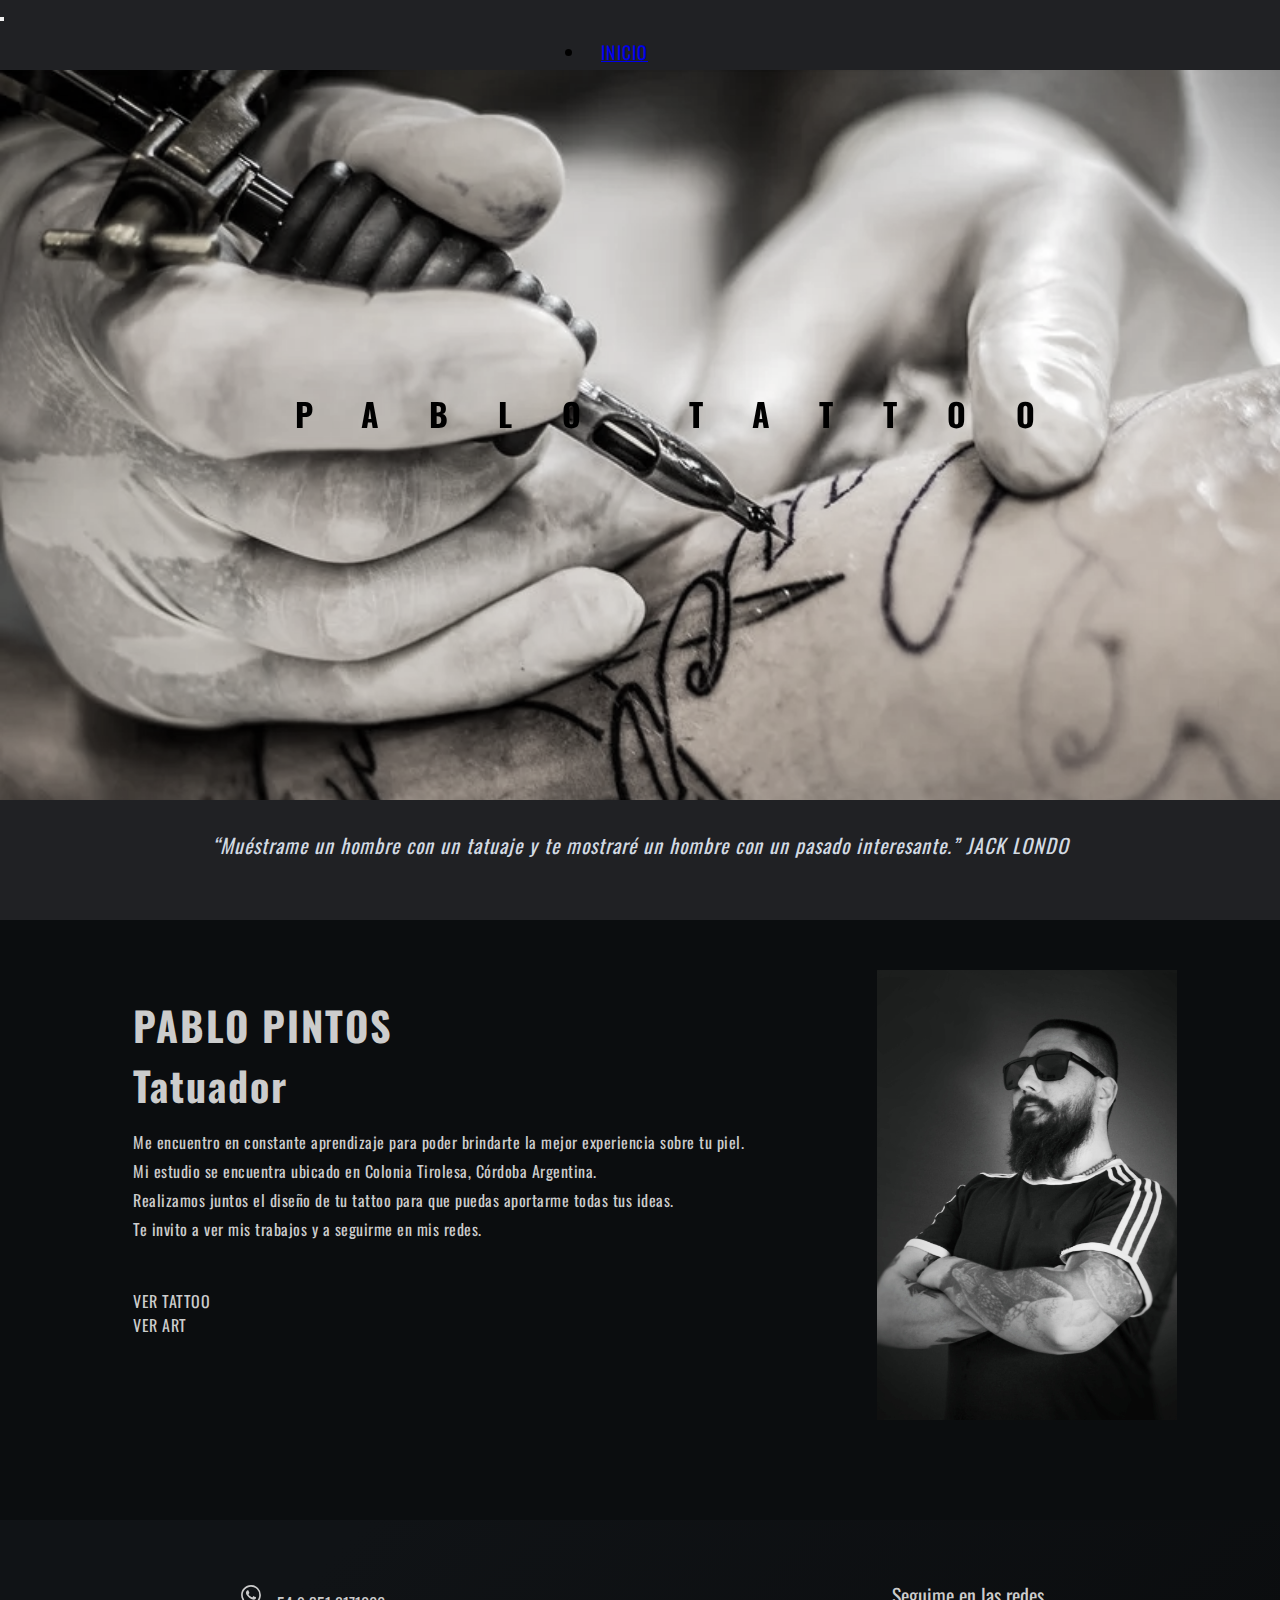
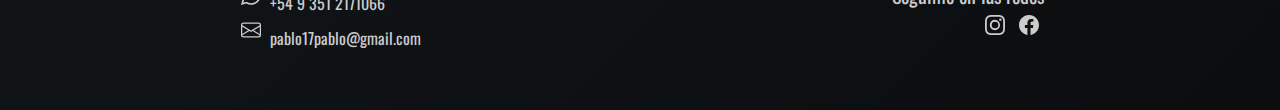
<file: index.html>
<!DOCTYPE html>
<html lang="en">
<head>
    <meta charset="UTF-8">
    <meta http-equiv="X-UA-Compatible" content="IE=edge">           
    <meta name="viewport" content="width=device-width, initial-scale=1.0">
    <meta name="description" content="Soy Pablo, me dedico a tatuar y en este sitio encontrarás todo sobre mi trabajo">
    <meta name="keywords"  content="TATTOO, TATUAJE, ARTE, INK, TINTA, PIEL, PABLO, PINTOS, COLONIA, TIROLESA">
    <link rel="preconnect" href="https://fonts.googleapis.com">    
    <link rel="stylesheet" href="https://cdnjs.cloudflare.com/ajax/libs/animate.css/4.1.1/animate.min.css"/>
    <link rel="preconnect" href="https://fonts.gstatic.com" crossorigin>
    <link href="https://fonts.googleapis.com/css2?family=Oswald:wght@200;400&display=swap" rel="stylesheet"> 
    <link rel="stylesheet" href="css/style.css">
    <link href="https://cdn.jsdelivr.net/npm/bootstrap@5.0.2/dist/css/bootstrap.min.css" rel="stylesheet" integrity="sha384-EVSTQN3/azprG1Anm3QDgpJLIm9Nao0Yz1ztcQTwFspd3yD65VohhpuuCOmLASjC" crossorigin="anonymous">
    <title>PABLO TATTOO</title>
</head>
<body>
    <header>  
      <nav class="navbar navbar-expand-lg navbar-dark bg-dark">
        <div class="container-fluid">
          <a class="navbar-brand" href="#"></a>
          <button class="navbar-toggler" type="button" data-bs-toggle="collapse" data-bs-target="#navbarNav" aria-controls="navbarNav" aria-expanded="false" aria-label="Toggle navigation">
            <span class="navbar-toggler-icon"></span>
          </button>
          <div class="collapse navbar-collapse" id="navbarNav">
            <ul class="navbar-nav">
              <li class="nav-item">
                <a class="nav-link active" aria-current="page" href="index.html">INICIO</a>
              </li>
              <li class="nav-item">
                <a class="nav-link" href="page/tattoo.html">TATTOO</a>
              </li>
              <li class="nav-item">
                <a class="nav-link" href="page/art.html">ART</a>
              </li>
              <li class="nav-item">
                <a class="nav-link" href="page/cuidados.html">CUIDADOS</a>
              </li>
              <li class="nav-item">
                <a class="nav-link" href="page/contacto.html">CONTACTO</a>
              </li>
            </ul>
          </div>
        </div>
      </nav>
    </header>
    <main>        
        <section class="mainCover">    
            <h1 class="animate__animated animate__bounce">PABLO TATTOO</h1>
        </section>
        <section class="mainFrase">
            <p class="mainFrase__p">“Muéstrame un hombre con un tatuaje y te mostraré un hombre con un pasado interesante.” JACK LONDO</p>          
        </section>
        <section class="mainSobreMi">
                <div class="mainSobreMi_parrafo">
                <h2>PABLO PINTOS <br>Tatuador</h2>   
                <p>Me encuentro en constante aprendizaje para poder brindarte la mejor experiencia sobre tu piel.</p>
                <p>Mi estudio se encuentra ubicado en Colonia Tirolesa, Córdoba Argentina.</p>
                <p>Realizamos juntos el diseño de tu tattoo para que puedas aportarme todas tus ideas.</p>
                <p>Te invito a ver mis trabajos y a seguirme en mis redes.</p> <br><br>
                <a href="page/tattoo.html">VER TATTOO </a><br>
                <a href="page/art.html">VER ART</a>                
            </div>            
            <div class="mainSobreMi_img">
                <img src="media/inicio/quiensoyph.jpeg" alt="tatuador">
            </div> 
        </section>        
    </main>
    <footer>
        <section class="footerInfo">
            <div class="footerInfo__div1">
                <p><svg xmlns="http://www.w3.org/2000/svg" width="16" height="16" fill="currentColor" class="bi bi-whatsapp" viewBox="0 0 16 16">
                  <path d="M13.601 2.326A7.854 7.854 0 0 0 7.994 0C3.627 0 .068 3.558.064 7.926c0 1.399.366 2.76 1.057 3.965L0 16l4.204-1.102a7.933 7.933 0 0 0 3.79.965h.004c4.368 0 7.926-3.558 7.93-7.93A7.898 7.898 0 0 0 13.6 2.326zM7.994 14.521a6.573 6.573 0 0 1-3.356-.92l-.24-.144-2.494.654.666-2.433-.156-.251a6.56 6.56 0 0 1-1.007-3.505c0-3.626 2.957-6.584 6.591-6.584a6.56 6.56 0 0 1 4.66 1.931 6.557 6.557 0 0 1 1.928 4.66c-.004 3.639-2.961 6.592-6.592 6.592zm3.615-4.934c-.197-.099-1.17-.578-1.353-.646-.182-.065-.315-.099-.445.099-.133.197-.513.646-.627.775-.114.133-.232.148-.43.05-.197-.1-.836-.308-1.592-.985-.59-.525-.985-1.175-1.103-1.372-.114-.198-.011-.304.088-.403.087-.088.197-.232.296-.346.1-.114.133-.198.198-.33.065-.134.034-.248-.015-.347-.05-.099-.445-1.076-.612-1.47-.16-.389-.323-.335-.445-.34-.114-.007-.247-.007-.38-.007a.729.729 0 0 0-.529.247c-.182.198-.691.677-.691 1.654 0 .977.71 1.916.81 2.049.098.133 1.394 2.132 3.383 2.992.47.205.84.326 1.129.418.475.152.904.129 1.246.08.38-.058 1.171-.48 1.338-.943.164-.464.164-.86.114-.943-.049-.084-.182-.133-.38-.232z"/>
                </svg>  +54 9 351 2171066</p>
                <p><svg xmlns="http://www.w3.org/2000/svg" width="16" height="16" fill="currentColor" class="bi bi-envelope" viewBox="0 0 16 16">
                  <path d="M0 4a2 2 0 0 1 2-2h12a2 2 0 0 1 2 2v8a2 2 0 0 1-2 2H2a2 2 0 0 1-2-2V4zm2-1a1 1 0 0 0-1 1v.217l7 4.2 7-4.2V4a1 1 0 0 0-1-1H2zm13 2.383-4.758 2.855L15 11.114v-5.73zm-.034 6.878L9.271 8.82 8 9.583 6.728 8.82l-5.694 3.44A1 1 0 0 0 2 13h12a1 1 0 0 0 .966-.739zM1 11.114l4.758-2.876L1 5.383v5.73z"/>
                </svg>  pablo17pablo@gmail.com</p>
            </div>
            <div class="footerInfo__div2">
                <p>Seguime en las redes</p>
                <svg xmlns="http://www.w3.org/2000/svg" width="16" height="16" fill="currentColor" class="bi bi-instagram" viewBox="0 0 16 16">
                  <path d="M8 0C5.829 0 5.556.01 4.703.048 3.85.088 3.269.222 2.76.42a3.917 3.917 0 0 0-1.417.923A3.927 3.927 0 0 0 .42 2.76C.222 3.268.087 3.85.048 4.7.01 5.555 0 5.827 0 8.001c0 2.172.01 2.444.048 3.297.04.852.174 1.433.372 1.942.205.526.478.972.923 1.417.444.445.89.719 1.416.923.51.198 1.09.333 1.942.372C5.555 15.99 5.827 16 8 16s2.444-.01 3.298-.048c.851-.04 1.434-.174 1.943-.372a3.916 3.916 0 0 0 1.416-.923c.445-.445.718-.891.923-1.417.197-.509.332-1.09.372-1.942C15.99 10.445 16 10.173 16 8s-.01-2.445-.048-3.299c-.04-.851-.175-1.433-.372-1.941a3.926 3.926 0 0 0-.923-1.417A3.911 3.911 0 0 0 13.24.42c-.51-.198-1.092-.333-1.943-.372C10.443.01 10.172 0 7.998 0h.003zm-.717 1.442h.718c2.136 0 2.389.007 3.232.046.78.035 1.204.166 1.486.275.373.145.64.319.92.599.28.28.453.546.598.92.11.281.24.705.275 1.485.039.843.047 1.096.047 3.231s-.008 2.389-.047 3.232c-.035.78-.166 1.203-.275 1.485a2.47 2.47 0 0 1-.599.919c-.28.28-.546.453-.92.598-.28.11-.704.24-1.485.276-.843.038-1.096.047-3.232.047s-2.39-.009-3.233-.047c-.78-.036-1.203-.166-1.485-.276a2.478 2.478 0 0 1-.92-.598 2.48 2.48 0 0 1-.6-.92c-.109-.281-.24-.705-.275-1.485-.038-.843-.046-1.096-.046-3.233 0-2.136.008-2.388.046-3.231.036-.78.166-1.204.276-1.486.145-.373.319-.64.599-.92.28-.28.546-.453.92-.598.282-.11.705-.24 1.485-.276.738-.034 1.024-.044 2.515-.045v.002zm4.988 1.328a.96.96 0 1 0 0 1.92.96.96 0 0 0 0-1.92zm-4.27 1.122a4.109 4.109 0 1 0 0 8.217 4.109 4.109 0 0 0 0-8.217zm0 1.441a2.667 2.667 0 1 1 0 5.334 2.667 2.667 0 0 1 0-5.334z"/>
                </svg>
                <svg xmlns="http://www.w3.org/2000/svg" width="16" height="16" fill="currentColor" class="bi bi-facebook" viewBox="0 0 16 16">
                  <path d="M16 8.049c0-4.446-3.582-8.05-8-8.05C3.58 0-.002 3.603-.002 8.05c0 4.017 2.926 7.347 6.75 7.951v-5.625h-2.03V8.05H6.75V6.275c0-2.017 1.195-3.131 3.022-3.131.876 0 1.791.157 1.791.157v1.98h-1.009c-.993 0-1.303.621-1.303 1.258v1.51h2.218l-.354 2.326H9.25V16c3.824-.604 6.75-3.934 6.75-7.951z"/>
                </svg>
            </div>
        </section>
    </footer>
    <script src="https://cdn.jsdelivr.net/npm/@popperjs/core@2.9.2/dist/umd/popper.min.js" integrity="sha384-IQsoLXl5PILFhosVNubq5LC7Qb9DXgDA9i+tQ8Zj3iwWAwPtgFTxbJ8NT4GN1R8p" crossorigin="anonymous"></script>
    <script src="https://cdn.jsdelivr.net/npm/bootstrap@5.0.2/dist/js/bootstrap.min.js" integrity="sha384-cVKIPhGWiC2Al4u+LWgxfKTRIcfu0JTxR+EQDz/bgldoEyl4H0zUF0QKbrJ0EcQF" crossorigin="anonymous"></script>
</body>
</html>
</file>
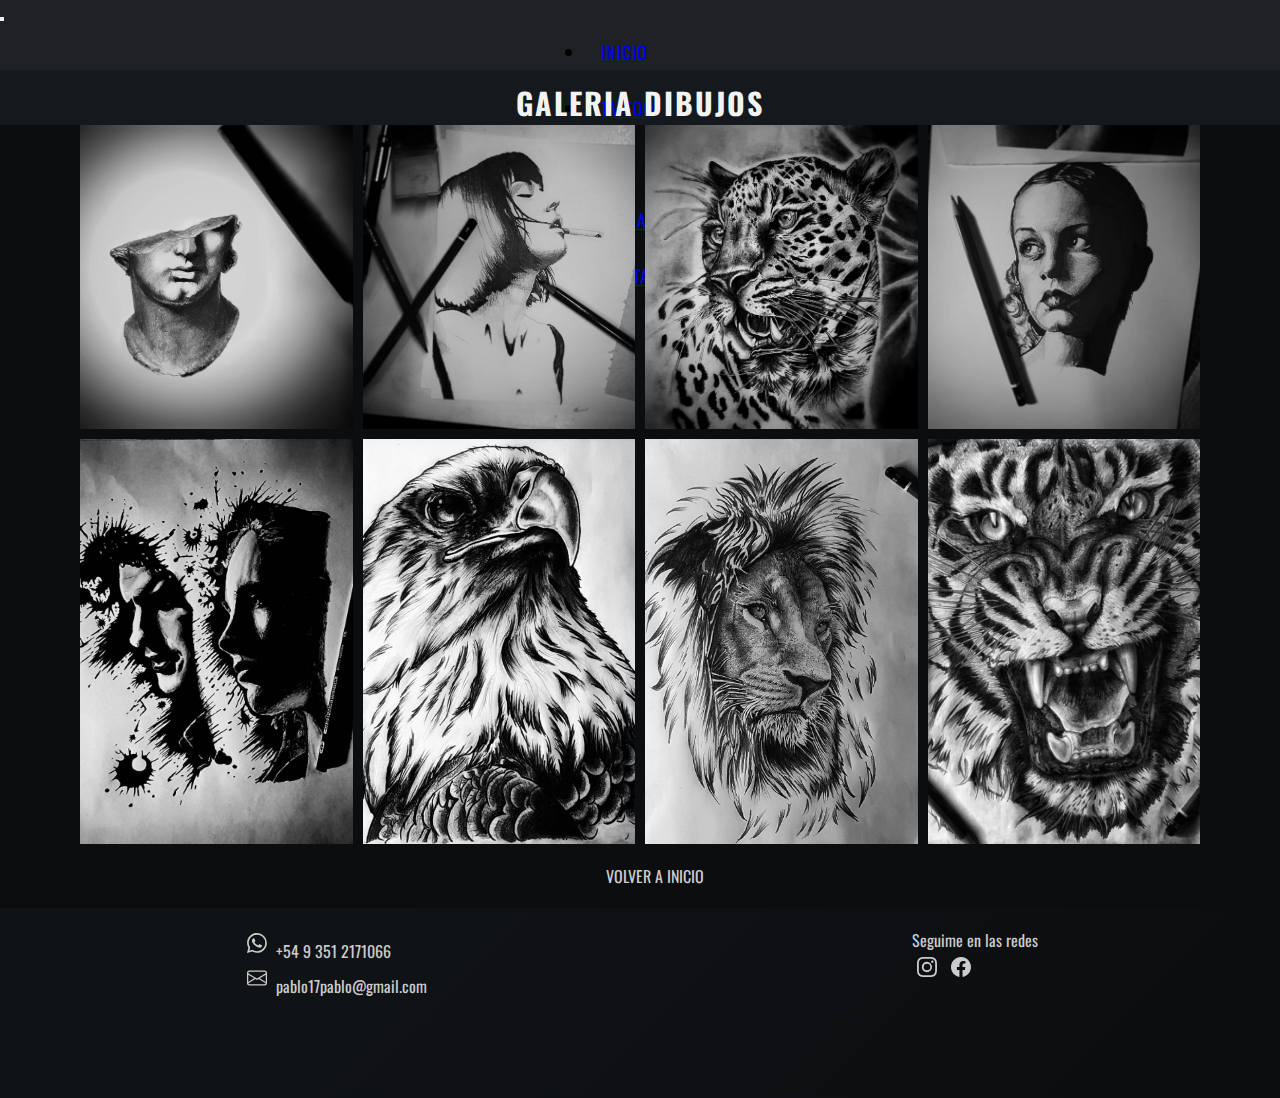
<file: page/art.html>
<!DOCTYPE html>
<html lang="en">
<head>
    <meta charset="UTF-8">
    <meta http-equiv="X-UA-Compatible" content="IE=edge">
    <meta name="viewport" content="width=device-width, initial-scale=1.0">
    <meta name="description" content="Soy Pablo, me dedico a tatuar y en este sitio encontraras todo sobre mi trabajo">
    <meta name="keywords"  content="TATTOO, TATUAJE, ARTE, INK, TINTA, PIEL, PABLO, PINTOS, COLONIA, TIROLESA">  
    <link rel="preconnect" href="https://fonts.googleapis.com">
    <link rel="preconnect" href="https://fonts.gstatic.com" crossorigin>
    <link href="https://fonts.googleapis.com/css2?family=Oswald:wght@200;400&display=swap" rel="stylesheet"> 
    <link href="https://cdn.jsdelivr.net/npm/bootstrap@5.1.3/dist/css/bootstrap.min.css" rel="stylesheet" integrity="sha384-1BmE4kWBq78iYhFldvKuhfTAU6auU8tT94WrHftjDbrCEXSU1oBoqyl2QvZ6jIW3" crossorigin="anonymous">
    <link rel="stylesheet" href="../css/style.css">
    <title>ART</title>
</head>
<body>
    <header> 
      <nav class="navbar navbar-expand-lg navbar-dark bg-dark">
        <div class="container-fluid">
          <a class="navbar-brand" href="#"></a>
          <button class="navbar-toggler" type="button" data-bs-toggle="collapse" data-bs-target="#navbarNav" aria-controls="navbarNav" aria-expanded="false" aria-label="Toggle navigation">
            <span class="navbar-toggler-icon"></span>
          </button>
          <div class="collapse navbar-collapse" id="navbarNav">
            <ul class="navbar-nav">
              <li class="nav-item">
                <a class="nav-link active" aria-current="page" href="../index.html">INICIO</a>
              </li>
              <li class="nav-item">
                <a class="nav-link" href="tattoo.html">TATTOO</a>
              </li>
              <li class="nav-item">
                <a class="nav-link" href="art.html">ART</a>
              </li>
              <li class="nav-item">
                <a class="nav-link" href="cuidados.html">CUIDADOS</a>
              </li>
              <li class="nav-item">
                <a class="nav-link" href="contacto.html">CONTACTO</a>
              </li>
            </ul>
          </div>
        </div>
      </nav>
    </header>
    <main class="mainArt">
      <h1>GALERIA DIBUJOS</h1>    
        <section class="mainArt_img"> 
            <div> 
                <img src="../media/art/estatua.jpg" alt="estatua">
            </div> 
            <div>
                <img src="../media/art/girl.jpg" alt="chica">
            </div>
            <div>
                <img src="../media/art/leopardo.jpeg" alt="cara">
            </div>
            <div>
                <img src="../media/art/girlface.jpg" alt="cara">
            </div>
            <div>
                <img src="../media/art/faces.jpg" alt="caras">
            </div>
            <div>
                <img src="../media/art/halcon.jpeg" alt="halcon">
            </div>
            <div>
                <img src="../media/art/leon.jpeg" alt="leon">
            </div>
            <div>
                <img src="../media/art/tigre.jpeg" alt="tigre">
            </div>
        </section>
        <section class="volverInicio">
            <p><a href="../index.html">VOLVER A INICIO</a></p>
        </section>              
    </main>
    <footer>
      <section class="footerInfo">
          <div class="footerInfo_div1">
              <p><svg xmlns="http://www.w3.org/2000/svg" width="16" height="16" fill="currentColor" class="bi bi-whatsapp" viewBox="0 0 16 16">
                <path d="M13.601 2.326A7.854 7.854 0 0 0 7.994 0C3.627 0 .068 3.558.064 7.926c0 1.399.366 2.76 1.057 3.965L0 16l4.204-1.102a7.933 7.933 0 0 0 3.79.965h.004c4.368 0 7.926-3.558 7.93-7.93A7.898 7.898 0 0 0 13.6 2.326zM7.994 14.521a6.573 6.573 0 0 1-3.356-.92l-.24-.144-2.494.654.666-2.433-.156-.251a6.56 6.56 0 0 1-1.007-3.505c0-3.626 2.957-6.584 6.591-6.584a6.56 6.56 0 0 1 4.66 1.931 6.557 6.557 0 0 1 1.928 4.66c-.004 3.639-2.961 6.592-6.592 6.592zm3.615-4.934c-.197-.099-1.17-.578-1.353-.646-.182-.065-.315-.099-.445.099-.133.197-.513.646-.627.775-.114.133-.232.148-.43.05-.197-.1-.836-.308-1.592-.985-.59-.525-.985-1.175-1.103-1.372-.114-.198-.011-.304.088-.403.087-.088.197-.232.296-.346.1-.114.133-.198.198-.33.065-.134.034-.248-.015-.347-.05-.099-.445-1.076-.612-1.47-.16-.389-.323-.335-.445-.34-.114-.007-.247-.007-.38-.007a.729.729 0 0 0-.529.247c-.182.198-.691.677-.691 1.654 0 .977.71 1.916.81 2.049.098.133 1.394 2.132 3.383 2.992.47.205.84.326 1.129.418.475.152.904.129 1.246.08.38-.058 1.171-.48 1.338-.943.164-.464.164-.86.114-.943-.049-.084-.182-.133-.38-.232z"/>
              </svg>  +54 9 351 2171066</p>
              <p><svg xmlns="http://www.w3.org/2000/svg" width="16" height="16" fill="currentColor" class="bi bi-envelope" viewBox="0 0 16 16">
                <path d="M0 4a2 2 0 0 1 2-2h12a2 2 0 0 1 2 2v8a2 2 0 0 1-2 2H2a2 2 0 0 1-2-2V4zm2-1a1 1 0 0 0-1 1v.217l7 4.2 7-4.2V4a1 1 0 0 0-1-1H2zm13 2.383-4.758 2.855L15 11.114v-5.73zm-.034 6.878L9.271 8.82 8 9.583 6.728 8.82l-5.694 3.44A1 1 0 0 0 2 13h12a1 1 0 0 0 .966-.739zM1 11.114l4.758-2.876L1 5.383v5.73z"/>
              </svg>  pablo17pablo@gmail.com</p>
          </div>
          <div class="footerInfo_div2">
              <p>Seguime en las redes</p>
              <svg xmlns="http://www.w3.org/2000/svg" width="16" height="16" fill="currentColor" class="bi bi-instagram" viewBox="0 0 16 16">
                <path d="M8 0C5.829 0 5.556.01 4.703.048 3.85.088 3.269.222 2.76.42a3.917 3.917 0 0 0-1.417.923A3.927 3.927 0 0 0 .42 2.76C.222 3.268.087 3.85.048 4.7.01 5.555 0 5.827 0 8.001c0 2.172.01 2.444.048 3.297.04.852.174 1.433.372 1.942.205.526.478.972.923 1.417.444.445.89.719 1.416.923.51.198 1.09.333 1.942.372C5.555 15.99 5.827 16 8 16s2.444-.01 3.298-.048c.851-.04 1.434-.174 1.943-.372a3.916 3.916 0 0 0 1.416-.923c.445-.445.718-.891.923-1.417.197-.509.332-1.09.372-1.942C15.99 10.445 16 10.173 16 8s-.01-2.445-.048-3.299c-.04-.851-.175-1.433-.372-1.941a3.926 3.926 0 0 0-.923-1.417A3.911 3.911 0 0 0 13.24.42c-.51-.198-1.092-.333-1.943-.372C10.443.01 10.172 0 7.998 0h.003zm-.717 1.442h.718c2.136 0 2.389.007 3.232.046.78.035 1.204.166 1.486.275.373.145.64.319.92.599.28.28.453.546.598.92.11.281.24.705.275 1.485.039.843.047 1.096.047 3.231s-.008 2.389-.047 3.232c-.035.78-.166 1.203-.275 1.485a2.47 2.47 0 0 1-.599.919c-.28.28-.546.453-.92.598-.28.11-.704.24-1.485.276-.843.038-1.096.047-3.232.047s-2.39-.009-3.233-.047c-.78-.036-1.203-.166-1.485-.276a2.478 2.478 0 0 1-.92-.598 2.48 2.48 0 0 1-.6-.92c-.109-.281-.24-.705-.275-1.485-.038-.843-.046-1.096-.046-3.233 0-2.136.008-2.388.046-3.231.036-.78.166-1.204.276-1.486.145-.373.319-.64.599-.92.28-.28.546-.453.92-.598.282-.11.705-.24 1.485-.276.738-.034 1.024-.044 2.515-.045v.002zm4.988 1.328a.96.96 0 1 0 0 1.92.96.96 0 0 0 0-1.92zm-4.27 1.122a4.109 4.109 0 1 0 0 8.217 4.109 4.109 0 0 0 0-8.217zm0 1.441a2.667 2.667 0 1 1 0 5.334 2.667 2.667 0 0 1 0-5.334z"/>
              </svg>
              <svg xmlns="http://www.w3.org/2000/svg" width="16" height="16" fill="currentColor" class="bi bi-facebook" viewBox="0 0 16 16">
                <path d="M16 8.049c0-4.446-3.582-8.05-8-8.05C3.58 0-.002 3.603-.002 8.05c0 4.017 2.926 7.347 6.75 7.951v-5.625h-2.03V8.05H6.75V6.275c0-2.017 1.195-3.131 3.022-3.131.876 0 1.791.157 1.791.157v1.98h-1.009c-.993 0-1.303.621-1.303 1.258v1.51h2.218l-.354 2.326H9.25V16c3.824-.604 6.75-3.934 6.75-7.951z"/>
              </svg>
          </div>
      </section>
  </footer>
    <script src="https://cdn.jsdelivr.net/npm/@popperjs/core@2.10.2/dist/umd/popper.min.js" integrity="sha384-7+zCNj/IqJ95wo16oMtfsKbZ9ccEh31eOz1HGyDuCQ6wgnyJNSYdrPa03rtR1zdB" crossorigin="anonymous"></script>
    <script src="https://cdn.jsdelivr.net/npm/bootstrap@5.1.3/dist/js/bootstrap.min.js" integrity="sha384-QJHtvGhmr9XOIpI6YVutG+2QOK9T+ZnN4kzFN1RtK3zEFEIsxhlmWl5/YESvpZ13" crossorigin="anonymous"></script>
</body>
</html>
</file>
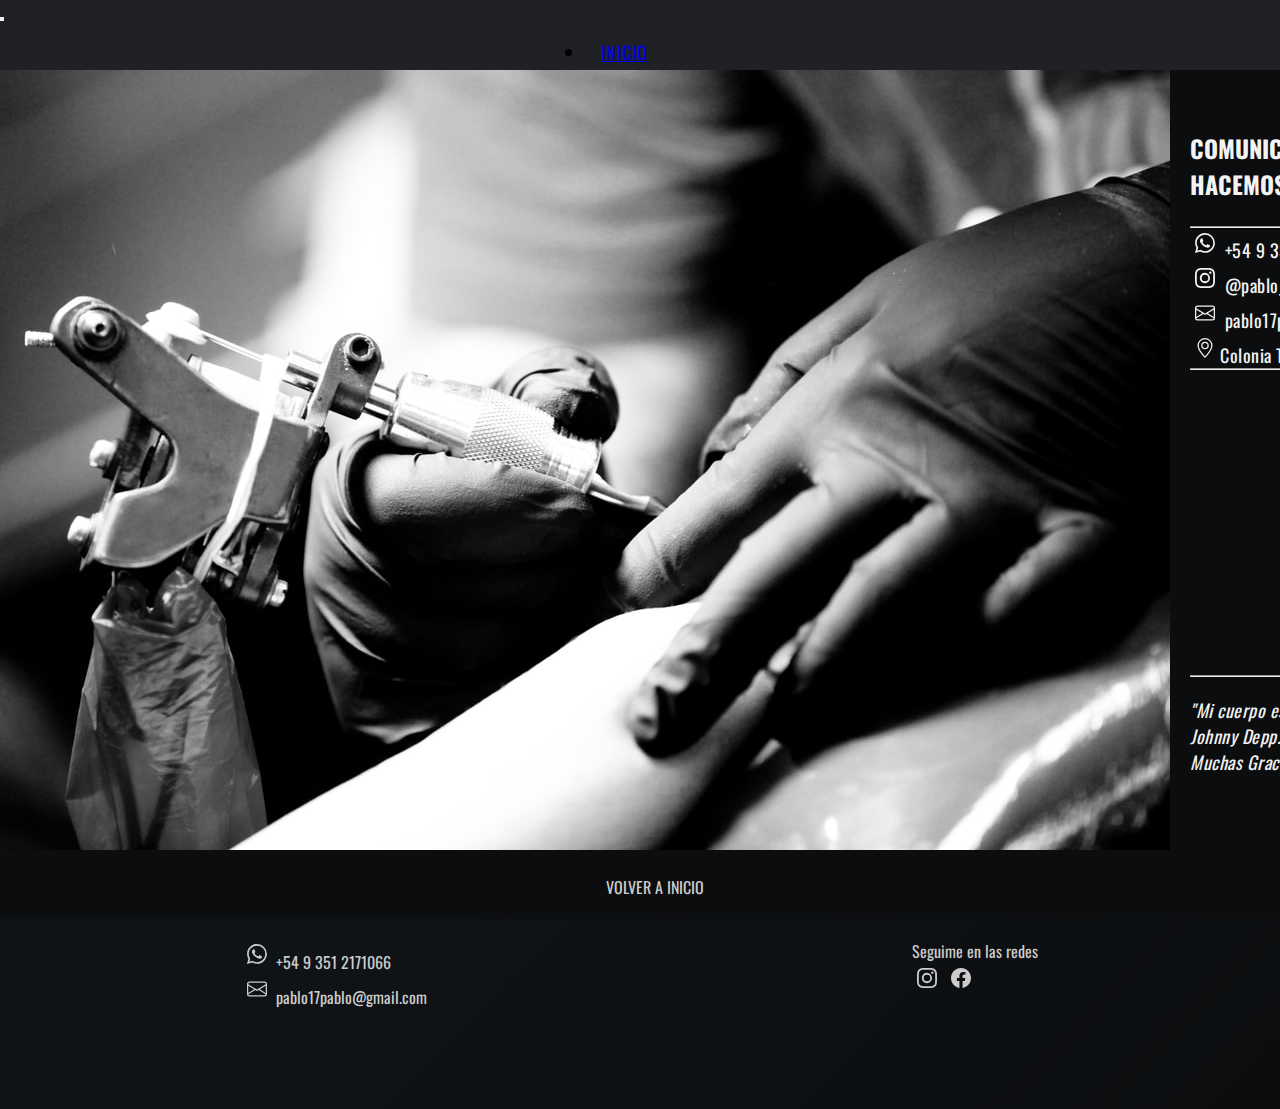
<file: page/contacto.html>
<!DOCTYPE html>
<html lang="en">
<head>
    <meta charset="UTF-8">
    <meta http-equiv="X-UA-Compatible" content="IE=edge">
    <meta name="viewport" content="width=device-width, initial-scale=1.0">
    <meta name="description" content="Soy Pablo, me dedico a tatuar y en este sitio encontraras todo sobre mi trabajo">
    <meta name="keywords"  content="TATTOO, TATUAJE, ARTE, INK, TINTA, PIEL, PABLO, PINTOS, COLONIA, TIROLESA">   
    <link rel="preconnect" href="https://fonts.googleapis.com">
    <link rel="preconnect" href="https://fonts.gstatic.com" crossorigin>
    <link href="https://fonts.googleapis.com/css2?family=Oswald:wght@200;400&display=swap" rel="stylesheet"> 
    <link href="https://cdn.jsdelivr.net/npm/bootstrap@5.1.3/dist/css/bootstrap.min.css" rel="stylesheet" integrity="sha384-1BmE4kWBq78iYhFldvKuhfTAU6auU8tT94WrHftjDbrCEXSU1oBoqyl2QvZ6jIW3" crossorigin="anonymous">
    <link rel="stylesheet" href="../css/style.css">
    <title>CONTACTO</title>
</head>
<body>    
    <header>
      <nav class="navbar navbar-expand-lg navbar-dark bg-dark">
        <div class="container-fluid">
          <a class="navbar-brand" href="#"></a>
          <button class="navbar-toggler" type="button" data-bs-toggle="collapse" data-bs-target="#navbarNav" aria-controls="navbarNav" aria-expanded="false" aria-label="Toggle navigation">
            <span class="navbar-toggler-icon"></span>
          </button>
          <div class="collapse navbar-collapse" id="navbarNav">
            <ul class="navbar-nav">
              <li class="nav-item">
                <a class="nav-link active" aria-current="page" href="../index.html">INICIO</a>
              </li>
              <li class="nav-item">
                <a class="nav-link" href="tattoo.html">TATTOO</a>
              </li>
              <li class="nav-item">
                <a class="nav-link" href="art.html">ART</a>
              </li>
              <li class="nav-item">
                <a class="nav-link" href="cuidados.html">CUIDADOS</a>
              </li>
              <li class="nav-item">
                <a class="nav-link" href="contacto.html">CONTACTO</a>
              </li>
            </ul>
          </div>
        </div>
      </nav>
       </header>
    <main>      
      <section class="mainContacto">
        <div class="mainContacto__hp">    
          <img src="../media/inicio/contacto.jpg" class="img-fluid" alt="...">
        </div>
        <div class="mainContacto__info">
          <h1>COMUNICATE CONMIGO Y JUNTOS HACEMOS TU TATTOO</h1><br>
          <hr>
          <p><svg xmlns="http://www.w3.org/2000/svg" width="16" height="16" fill="currentColor" class="bi bi-whatsapp" viewBox="0 0 16 16">
            <path d="M13.601 2.326A7.854 7.854 0 0 0 7.994 0C3.627 0 .068 3.558.064 7.926c0 1.399.366 2.76 1.057 3.965L0 16l4.204-1.102a7.933 7.933 0 0 0 3.79.965h.004c4.368 0 7.926-3.558 7.93-7.93A7.898 7.898 0 0 0 13.6 2.326zM7.994 14.521a6.573 6.573 0 0 1-3.356-.92l-.24-.144-2.494.654.666-2.433-.156-.251a6.56 6.56 0 0 1-1.007-3.505c0-3.626 2.957-6.584 6.591-6.584a6.56 6.56 0 0 1 4.66 1.931 6.557 6.557 0 0 1 1.928 4.66c-.004 3.639-2.961 6.592-6.592 6.592zm3.615-4.934c-.197-.099-1.17-.578-1.353-.646-.182-.065-.315-.099-.445.099-.133.197-.513.646-.627.775-.114.133-.232.148-.43.05-.197-.1-.836-.308-1.592-.985-.59-.525-.985-1.175-1.103-1.372-.114-.198-.011-.304.088-.403.087-.088.197-.232.296-.346.1-.114.133-.198.198-.33.065-.134.034-.248-.015-.347-.05-.099-.445-1.076-.612-1.47-.16-.389-.323-.335-.445-.34-.114-.007-.247-.007-.38-.007a.729.729 0 0 0-.529.247c-.182.198-.691.677-.691 1.654 0 .977.71 1.916.81 2.049.098.133 1.394 2.132 3.383 2.992.47.205.84.326 1.129.418.475.152.904.129 1.246.08.38-.058 1.171-.48 1.338-.943.164-.464.164-.86.114-.943-.049-.084-.182-.133-.38-.232z"/>
          </svg>  +54 9 351 2171066</p>
          <p><svg xmlns="http://www.w3.org/2000/svg" width="16" height="16" fill="currentColor" class="bi bi-instagram" viewBox="0 0 16 16">
            <path d="M8 0C5.829 0 5.556.01 4.703.048 3.85.088 3.269.222 2.76.42a3.917 3.917 0 0 0-1.417.923A3.927 3.927 0 0 0 .42 2.76C.222 3.268.087 3.85.048 4.7.01 5.555 0 5.827 0 8.001c0 2.172.01 2.444.048 3.297.04.852.174 1.433.372 1.942.205.526.478.972.923 1.417.444.445.89.719 1.416.923.51.198 1.09.333 1.942.372C5.555 15.99 5.827 16 8 16s2.444-.01 3.298-.048c.851-.04 1.434-.174 1.943-.372a3.916 3.916 0 0 0 1.416-.923c.445-.445.718-.891.923-1.417.197-.509.332-1.09.372-1.942C15.99 10.445 16 10.173 16 8s-.01-2.445-.048-3.299c-.04-.851-.175-1.433-.372-1.941a3.926 3.926 0 0 0-.923-1.417A3.911 3.911 0 0 0 13.24.42c-.51-.198-1.092-.333-1.943-.372C10.443.01 10.172 0 7.998 0h.003zm-.717 1.442h.718c2.136 0 2.389.007 3.232.046.78.035 1.204.166 1.486.275.373.145.64.319.92.599.28.28.453.546.598.92.11.281.24.705.275 1.485.039.843.047 1.096.047 3.231s-.008 2.389-.047 3.232c-.035.78-.166 1.203-.275 1.485a2.47 2.47 0 0 1-.599.919c-.28.28-.546.453-.92.598-.28.11-.704.24-1.485.276-.843.038-1.096.047-3.232.047s-2.39-.009-3.233-.047c-.78-.036-1.203-.166-1.485-.276a2.478 2.478 0 0 1-.92-.598 2.48 2.48 0 0 1-.6-.92c-.109-.281-.24-.705-.275-1.485-.038-.843-.046-1.096-.046-3.233 0-2.136.008-2.388.046-3.231.036-.78.166-1.204.276-1.486.145-.373.319-.64.599-.92.28-.28.546-.453.92-.598.282-.11.705-.24 1.485-.276.738-.034 1.024-.044 2.515-.045v.002zm4.988 1.328a.96.96 0 1 0 0 1.92.96.96 0 0 0 0-1.92zm-4.27 1.122a4.109 4.109 0 1 0 0 8.217 4.109 4.109 0 0 0 0-8.217zm0 1.441a2.667 2.667 0 1 1 0 5.334 2.667 2.667 0 0 1 0-5.334z"/>
          </svg>  @pablo_pintos_ink</p>
          <p><svg xmlns="http://www.w3.org/2000/svg" width="16" height="16" fill="currentColor" class="bi bi-envelope" viewBox="0 0 16 16">
            <path d="M0 4a2 2 0 0 1 2-2h12a2 2 0 0 1 2 2v8a2 2 0 0 1-2 2H2a2 2 0 0 1-2-2V4zm2-1a1 1 0 0 0-1 1v.217l7 4.2 7-4.2V4a1 1 0 0 0-1-1H2zm13 2.383-4.758 2.855L15 11.114v-5.73zm-.034 6.878L9.271 8.82 8 9.583 6.728 8.82l-5.694 3.44A1 1 0 0 0 2 13h12a1 1 0 0 0 .966-.739zM1 11.114l4.758-2.876L1 5.383v5.73z"/>
          </svg>  pablo17pablo@gmail.com </p>
          <p><svg xmlns="http://www.w3.org/2000/svg" width="16" height="16" fill="currentColor" class="bi bi-geo-alt" viewBox="0 0 16 16">
            <path d="M12.166 8.94c-.524 1.062-1.234 2.12-1.96 3.07A31.493 31.493 0 0 1 8 14.58a31.481 31.481 0 0 1-2.206-2.57c-.726-.95-1.436-2.008-1.96-3.07C3.304 7.867 3 6.862 3 6a5 5 0 0 1 10 0c0 .862-.305 1.867-.834 2.94zM8 16s6-5.686 6-10A6 6 0 0 0 2 6c0 4.314 6 10 6 10z"/>
            <path d="M8 8a2 2 0 1 1 0-4 2 2 0 0 1 0 4zm0 1a3 3 0 1 0 0-6 3 3 0 0 0 0 6z"/>
          </svg>Colonia Tirolesa, Córdoba Capital.</p>
          <hr>
          <iframe src="https://www.google.com/maps/embed?pb=!1m18!1m12!1m3!1d13645.972400214652!2d-64.07628811703333!3d-31.23477020343819!2m3!1f0!2f0!3f0!3m2!1i1024!2i768!4f13.1!3m3!1m2!1s0x943291ed1a25af6f%3A0x518be6c4b82cccdd!2sCol.%20Tirolesa%2C%20Cordoba!5e0!3m2!1sen!2sar!4v1634167509673!5m2!1sen!2sar" width="400" height="300" style="border:0;" allowfullscreen="" loading="lazy"></iframe>
          <hr>
          <p class="mainContacto__info--frase"> "Mi cuerpo es mi diario y mis tatuajes son mi historia" - Johnny Depp.</p>
          <p class="mainContacto__info--gracias">Muchas Gracias por visitar mi web.</p>
        </div>                   
      </section>
      <section class="volverInicio">
        <p><a href="../index.html">VOLVER A INICIO</a></p>
      </section>   
    </main>
    <footer>
      <section class="footerInfo">
          <div class="footerInfo_div1">
              <p><svg xmlns="http://www.w3.org/2000/svg" width="16" height="16" fill="currentColor" class="bi bi-whatsapp" viewBox="0 0 16 16">
                <path d="M13.601 2.326A7.854 7.854 0 0 0 7.994 0C3.627 0 .068 3.558.064 7.926c0 1.399.366 2.76 1.057 3.965L0 16l4.204-1.102a7.933 7.933 0 0 0 3.79.965h.004c4.368 0 7.926-3.558 7.93-7.93A7.898 7.898 0 0 0 13.6 2.326zM7.994 14.521a6.573 6.573 0 0 1-3.356-.92l-.24-.144-2.494.654.666-2.433-.156-.251a6.56 6.56 0 0 1-1.007-3.505c0-3.626 2.957-6.584 6.591-6.584a6.56 6.56 0 0 1 4.66 1.931 6.557 6.557 0 0 1 1.928 4.66c-.004 3.639-2.961 6.592-6.592 6.592zm3.615-4.934c-.197-.099-1.17-.578-1.353-.646-.182-.065-.315-.099-.445.099-.133.197-.513.646-.627.775-.114.133-.232.148-.43.05-.197-.1-.836-.308-1.592-.985-.59-.525-.985-1.175-1.103-1.372-.114-.198-.011-.304.088-.403.087-.088.197-.232.296-.346.1-.114.133-.198.198-.33.065-.134.034-.248-.015-.347-.05-.099-.445-1.076-.612-1.47-.16-.389-.323-.335-.445-.34-.114-.007-.247-.007-.38-.007a.729.729 0 0 0-.529.247c-.182.198-.691.677-.691 1.654 0 .977.71 1.916.81 2.049.098.133 1.394 2.132 3.383 2.992.47.205.84.326 1.129.418.475.152.904.129 1.246.08.38-.058 1.171-.48 1.338-.943.164-.464.164-.86.114-.943-.049-.084-.182-.133-.38-.232z"/>
              </svg>  +54 9 351 2171066</p>
              <p><svg xmlns="http://www.w3.org/2000/svg" width="16" height="16" fill="currentColor" class="bi bi-envelope" viewBox="0 0 16 16">
                <path d="M0 4a2 2 0 0 1 2-2h12a2 2 0 0 1 2 2v8a2 2 0 0 1-2 2H2a2 2 0 0 1-2-2V4zm2-1a1 1 0 0 0-1 1v.217l7 4.2 7-4.2V4a1 1 0 0 0-1-1H2zm13 2.383-4.758 2.855L15 11.114v-5.73zm-.034 6.878L9.271 8.82 8 9.583 6.728 8.82l-5.694 3.44A1 1 0 0 0 2 13h12a1 1 0 0 0 .966-.739zM1 11.114l4.758-2.876L1 5.383v5.73z"/>
              </svg>  pablo17pablo@gmail.com</p>
          </div>
          <div class="footerInfo_div2">
              <p>Seguime en las redes</p>
              <svg xmlns="http://www.w3.org/2000/svg" width="16" height="16" fill="currentColor" class="bi bi-instagram" viewBox="0 0 16 16">
                <path d="M8 0C5.829 0 5.556.01 4.703.048 3.85.088 3.269.222 2.76.42a3.917 3.917 0 0 0-1.417.923A3.927 3.927 0 0 0 .42 2.76C.222 3.268.087 3.85.048 4.7.01 5.555 0 5.827 0 8.001c0 2.172.01 2.444.048 3.297.04.852.174 1.433.372 1.942.205.526.478.972.923 1.417.444.445.89.719 1.416.923.51.198 1.09.333 1.942.372C5.555 15.99 5.827 16 8 16s2.444-.01 3.298-.048c.851-.04 1.434-.174 1.943-.372a3.916 3.916 0 0 0 1.416-.923c.445-.445.718-.891.923-1.417.197-.509.332-1.09.372-1.942C15.99 10.445 16 10.173 16 8s-.01-2.445-.048-3.299c-.04-.851-.175-1.433-.372-1.941a3.926 3.926 0 0 0-.923-1.417A3.911 3.911 0 0 0 13.24.42c-.51-.198-1.092-.333-1.943-.372C10.443.01 10.172 0 7.998 0h.003zm-.717 1.442h.718c2.136 0 2.389.007 3.232.046.78.035 1.204.166 1.486.275.373.145.64.319.92.599.28.28.453.546.598.92.11.281.24.705.275 1.485.039.843.047 1.096.047 3.231s-.008 2.389-.047 3.232c-.035.78-.166 1.203-.275 1.485a2.47 2.47 0 0 1-.599.919c-.28.28-.546.453-.92.598-.28.11-.704.24-1.485.276-.843.038-1.096.047-3.232.047s-2.39-.009-3.233-.047c-.78-.036-1.203-.166-1.485-.276a2.478 2.478 0 0 1-.92-.598 2.48 2.48 0 0 1-.6-.92c-.109-.281-.24-.705-.275-1.485-.038-.843-.046-1.096-.046-3.233 0-2.136.008-2.388.046-3.231.036-.78.166-1.204.276-1.486.145-.373.319-.64.599-.92.28-.28.546-.453.92-.598.282-.11.705-.24 1.485-.276.738-.034 1.024-.044 2.515-.045v.002zm4.988 1.328a.96.96 0 1 0 0 1.92.96.96 0 0 0 0-1.92zm-4.27 1.122a4.109 4.109 0 1 0 0 8.217 4.109 4.109 0 0 0 0-8.217zm0 1.441a2.667 2.667 0 1 1 0 5.334 2.667 2.667 0 0 1 0-5.334z"/>
              </svg>
              <svg xmlns="http://www.w3.org/2000/svg" width="16" height="16" fill="currentColor" class="bi bi-facebook" viewBox="0 0 16 16">
                <path d="M16 8.049c0-4.446-3.582-8.05-8-8.05C3.58 0-.002 3.603-.002 8.05c0 4.017 2.926 7.347 6.75 7.951v-5.625h-2.03V8.05H6.75V6.275c0-2.017 1.195-3.131 3.022-3.131.876 0 1.791.157 1.791.157v1.98h-1.009c-.993 0-1.303.621-1.303 1.258v1.51h2.218l-.354 2.326H9.25V16c3.824-.604 6.75-3.934 6.75-7.951z"/>
              </svg>
          </div>
      </section>
  </footer>

    <script src="https://cdn.jsdelivr.net/npm/@popperjs/core@2.10.2/dist/umd/popper.min.js" integrity="sha384-7+zCNj/IqJ95wo16oMtfsKbZ9ccEh31eOz1HGyDuCQ6wgnyJNSYdrPa03rtR1zdB" crossorigin="anonymous"></script>
    <script src="https://cdn.jsdelivr.net/npm/bootstrap@5.1.3/dist/js/bootstrap.min.js" integrity="sha384-QJHtvGhmr9XOIpI6YVutG+2QOK9T+ZnN4kzFN1RtK3zEFEIsxhlmWl5/YESvpZ13" crossorigin="anonymous"></script>
</body>
</html>
</file>
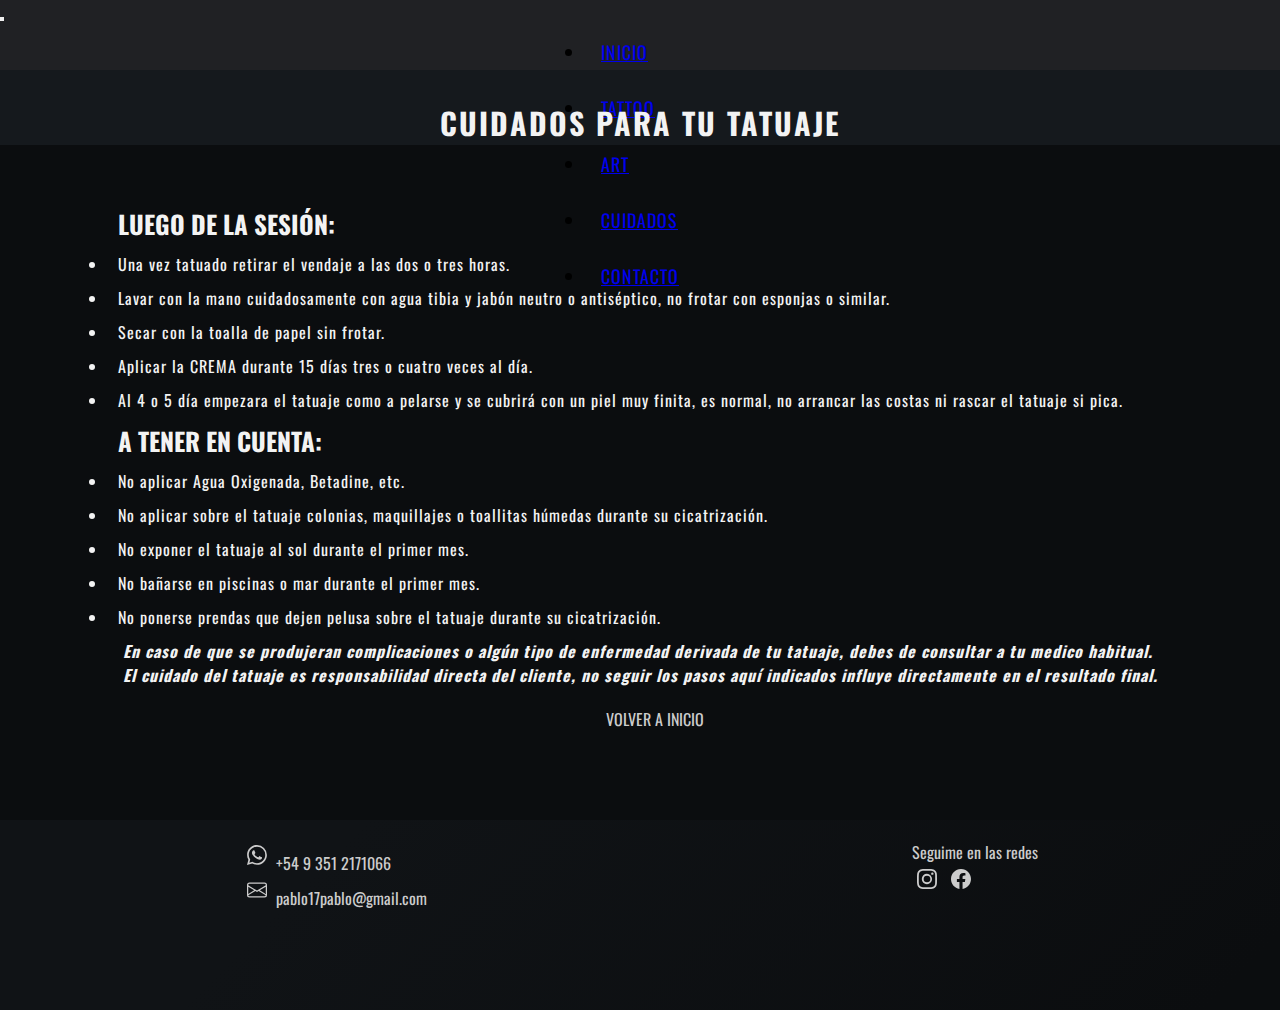
<file: page/cuidados.html>
<!DOCTYPE html>
<html lang="en">
<head>
    <meta charset="UTF-8">
    <meta http-equiv="X-UA-Compatible" content="IE=edge">
    <meta name="viewport" content="width=device-width, initial-scale=1.0">
    <meta name="description" content="Soy Pablo, me dedico a tatuar y en este sitio encontraras todo sobre mi trabajo">
    <meta name="keywords"  content="TATTOO, TATUAJE, ARTE, INK, TINTA, PIEL, PABLO, PINTOS, COLONIA, TIROLESA">
    <link rel="preconnect" href="https://fonts.googleapis.com">
    <link rel="preconnect" href="https://fonts.gstatic.com" crossorigin>
    <link href="https://fonts.googleapis.com/css2?family=Oswald:wght@200;400&display=swap" rel="stylesheet"> 
    <link href="https://cdn.jsdelivr.net/npm/bootstrap@5.1.3/dist/css/bootstrap.min.css" rel="stylesheet" integrity="sha384-1BmE4kWBq78iYhFldvKuhfTAU6auU8tT94WrHftjDbrCEXSU1oBoqyl2QvZ6jIW3" crossorigin="anonymous">
    <link rel="stylesheet" href="../css/style.css">
    <title>CUIDADOS TATTOO</title>
</head>
<body>
    <header>
      <nav class="navbar navbar-expand-lg navbar-dark bg-dark">
        <div class="container-fluid">
          <a class="navbar-brand" href="#"></a>
          <button class="navbar-toggler" type="button" data-bs-toggle="collapse" data-bs-target="#navbarNav" aria-controls="navbarNav" aria-expanded="false" aria-label="Toggle navigation">
            <span class="navbar-toggler-icon"></span>
          </button>
          <div class="collapse navbar-collapse" id="navbarNav">
            <ul class="navbar-nav">
              <li class="nav-item">
                <a class="nav-link active" aria-current="page" href="../index.html">INICIO</a>
              </li>
              <li class="nav-item">
                <a class="nav-link" href="tattoo.html">TATTOO</a>
              </li>
              <li class="nav-item">
                <a class="nav-link" href="art.html">ART</a>
              </li>
              <li class="nav-item">
                <a class="nav-link" href="cuidados.html">CUIDADOS</a>
              </li>
              <li class="nav-item">
                <a class="nav-link" href="contacto.html">CONTACTO</a>
              </li>
            </ul>
          </div>
        </div>
      </nav>
    </header>
    <main class="mainCuidados">
        <h1>CUIDADOS PARA TU TATUAJE</h1>
        <section class="sectionCuidados">            
            <div>
                <ul class="cuidadosLista">
                    <h2>LUEGO DE LA SESIÓN: </h2>
                    <li>Una vez tatuado retirar el vendaje a las dos o tres horas.</li>
                    <li>Lavar con la mano cuidadosamente con agua tibia y jabón neutro o antiséptico, no frotar con esponjas o similar.</li>
                    <li>Secar con la toalla de papel sin frotar.</li>
                    <li>Aplicar la CREMA durante 15 días tres o cuatro veces al día.</li>
                    <li>Al 4 o 5 día empezara el tatuaje como a pelarse y se cubrirá con un piel muy finita, es normal, no arrancar las costas ni rascar el tatuaje si pica.</li>
                </ul>                    
            </div>
            <div>                
                <ul class="cuidadosLista">
                    <h2>A TENER EN CUENTA: </h2>
                    <li>No aplicar Agua Oxigenada, Betadine, etc.</li>
                    <li>No aplicar sobre el tatuaje colonias, maquillajes o toallitas húmedas durante su cicatrización.</li>
                    <li>No exponer el tatuaje al sol durante el primer mes.</li>
                    <li>No bañarse en piscinas o mar durante el primer mes.</li>
                    <li>No ponerse prendas que dejen pelusa sobre el tatuaje durante su cicatrización.</li>
                </ul>   
            </div>
            <div class="cuidadosExtra">
                <p>En caso de que se produjeran complicaciones o algún tipo de enfermedad derivada de tu tatuaje, debes de consultar a tu medico habitual.
                <br>El cuidado del tatuaje es responsabilidad directa del cliente, no seguir los pasos aquí indicados influye directamente en el resultado final.</p>
            </div>
        </section>
        <section class="volverInicio">
          <p><a href="../index.html">VOLVER A INICIO</a></p>
        </section>          
    </main>
    <footer>
      <section class="footerInfo">
          <div class="footerInfo_div1">
              <p><svg xmlns="http://www.w3.org/2000/svg" width="16" height="16" fill="currentColor" class="bi bi-whatsapp" viewBox="0 0 16 16">
                <path d="M13.601 2.326A7.854 7.854 0 0 0 7.994 0C3.627 0 .068 3.558.064 7.926c0 1.399.366 2.76 1.057 3.965L0 16l4.204-1.102a7.933 7.933 0 0 0 3.79.965h.004c4.368 0 7.926-3.558 7.93-7.93A7.898 7.898 0 0 0 13.6 2.326zM7.994 14.521a6.573 6.573 0 0 1-3.356-.92l-.24-.144-2.494.654.666-2.433-.156-.251a6.56 6.56 0 0 1-1.007-3.505c0-3.626 2.957-6.584 6.591-6.584a6.56 6.56 0 0 1 4.66 1.931 6.557 6.557 0 0 1 1.928 4.66c-.004 3.639-2.961 6.592-6.592 6.592zm3.615-4.934c-.197-.099-1.17-.578-1.353-.646-.182-.065-.315-.099-.445.099-.133.197-.513.646-.627.775-.114.133-.232.148-.43.05-.197-.1-.836-.308-1.592-.985-.59-.525-.985-1.175-1.103-1.372-.114-.198-.011-.304.088-.403.087-.088.197-.232.296-.346.1-.114.133-.198.198-.33.065-.134.034-.248-.015-.347-.05-.099-.445-1.076-.612-1.47-.16-.389-.323-.335-.445-.34-.114-.007-.247-.007-.38-.007a.729.729 0 0 0-.529.247c-.182.198-.691.677-.691 1.654 0 .977.71 1.916.81 2.049.098.133 1.394 2.132 3.383 2.992.47.205.84.326 1.129.418.475.152.904.129 1.246.08.38-.058 1.171-.48 1.338-.943.164-.464.164-.86.114-.943-.049-.084-.182-.133-.38-.232z"/>
              </svg>  +54 9 351 2171066</p>
              <p><svg xmlns="http://www.w3.org/2000/svg" width="16" height="16" fill="currentColor" class="bi bi-envelope" viewBox="0 0 16 16">
                <path d="M0 4a2 2 0 0 1 2-2h12a2 2 0 0 1 2 2v8a2 2 0 0 1-2 2H2a2 2 0 0 1-2-2V4zm2-1a1 1 0 0 0-1 1v.217l7 4.2 7-4.2V4a1 1 0 0 0-1-1H2zm13 2.383-4.758 2.855L15 11.114v-5.73zm-.034 6.878L9.271 8.82 8 9.583 6.728 8.82l-5.694 3.44A1 1 0 0 0 2 13h12a1 1 0 0 0 .966-.739zM1 11.114l4.758-2.876L1 5.383v5.73z"/>
              </svg>  pablo17pablo@gmail.com</p>
          </div>
          <div class="footerInfo_div2">
              <p>Seguime en las redes</p>
              <svg xmlns="http://www.w3.org/2000/svg" width="16" height="16" fill="currentColor" class="bi bi-instagram" viewBox="0 0 16 16">
                <path d="M8 0C5.829 0 5.556.01 4.703.048 3.85.088 3.269.222 2.76.42a3.917 3.917 0 0 0-1.417.923A3.927 3.927 0 0 0 .42 2.76C.222 3.268.087 3.85.048 4.7.01 5.555 0 5.827 0 8.001c0 2.172.01 2.444.048 3.297.04.852.174 1.433.372 1.942.205.526.478.972.923 1.417.444.445.89.719 1.416.923.51.198 1.09.333 1.942.372C5.555 15.99 5.827 16 8 16s2.444-.01 3.298-.048c.851-.04 1.434-.174 1.943-.372a3.916 3.916 0 0 0 1.416-.923c.445-.445.718-.891.923-1.417.197-.509.332-1.09.372-1.942C15.99 10.445 16 10.173 16 8s-.01-2.445-.048-3.299c-.04-.851-.175-1.433-.372-1.941a3.926 3.926 0 0 0-.923-1.417A3.911 3.911 0 0 0 13.24.42c-.51-.198-1.092-.333-1.943-.372C10.443.01 10.172 0 7.998 0h.003zm-.717 1.442h.718c2.136 0 2.389.007 3.232.046.78.035 1.204.166 1.486.275.373.145.64.319.92.599.28.28.453.546.598.92.11.281.24.705.275 1.485.039.843.047 1.096.047 3.231s-.008 2.389-.047 3.232c-.035.78-.166 1.203-.275 1.485a2.47 2.47 0 0 1-.599.919c-.28.28-.546.453-.92.598-.28.11-.704.24-1.485.276-.843.038-1.096.047-3.232.047s-2.39-.009-3.233-.047c-.78-.036-1.203-.166-1.485-.276a2.478 2.478 0 0 1-.92-.598 2.48 2.48 0 0 1-.6-.92c-.109-.281-.24-.705-.275-1.485-.038-.843-.046-1.096-.046-3.233 0-2.136.008-2.388.046-3.231.036-.78.166-1.204.276-1.486.145-.373.319-.64.599-.92.28-.28.546-.453.92-.598.282-.11.705-.24 1.485-.276.738-.034 1.024-.044 2.515-.045v.002zm4.988 1.328a.96.96 0 1 0 0 1.92.96.96 0 0 0 0-1.92zm-4.27 1.122a4.109 4.109 0 1 0 0 8.217 4.109 4.109 0 0 0 0-8.217zm0 1.441a2.667 2.667 0 1 1 0 5.334 2.667 2.667 0 0 1 0-5.334z"/>
              </svg>
              <svg xmlns="http://www.w3.org/2000/svg" width="16" height="16" fill="currentColor" class="bi bi-facebook" viewBox="0 0 16 16">
                <path d="M16 8.049c0-4.446-3.582-8.05-8-8.05C3.58 0-.002 3.603-.002 8.05c0 4.017 2.926 7.347 6.75 7.951v-5.625h-2.03V8.05H6.75V6.275c0-2.017 1.195-3.131 3.022-3.131.876 0 1.791.157 1.791.157v1.98h-1.009c-.993 0-1.303.621-1.303 1.258v1.51h2.218l-.354 2.326H9.25V16c3.824-.604 6.75-3.934 6.75-7.951z"/>
              </svg>
          </div>
      </section>
  </footer>

    <script src="https://cdn.jsdelivr.net/npm/@popperjs/core@2.10.2/dist/umd/popper.min.js" integrity="sha384-7+zCNj/IqJ95wo16oMtfsKbZ9ccEh31eOz1HGyDuCQ6wgnyJNSYdrPa03rtR1zdB" crossorigin="anonymous"></script>
    <script src="https://cdn.jsdelivr.net/npm/bootstrap@5.1.3/dist/js/bootstrap.min.js" integrity="sha384-QJHtvGhmr9XOIpI6YVutG+2QOK9T+ZnN4kzFN1RtK3zEFEIsxhlmWl5/YESvpZ13" crossorigin="anonymous"></script>
</body>
</html>
</file>
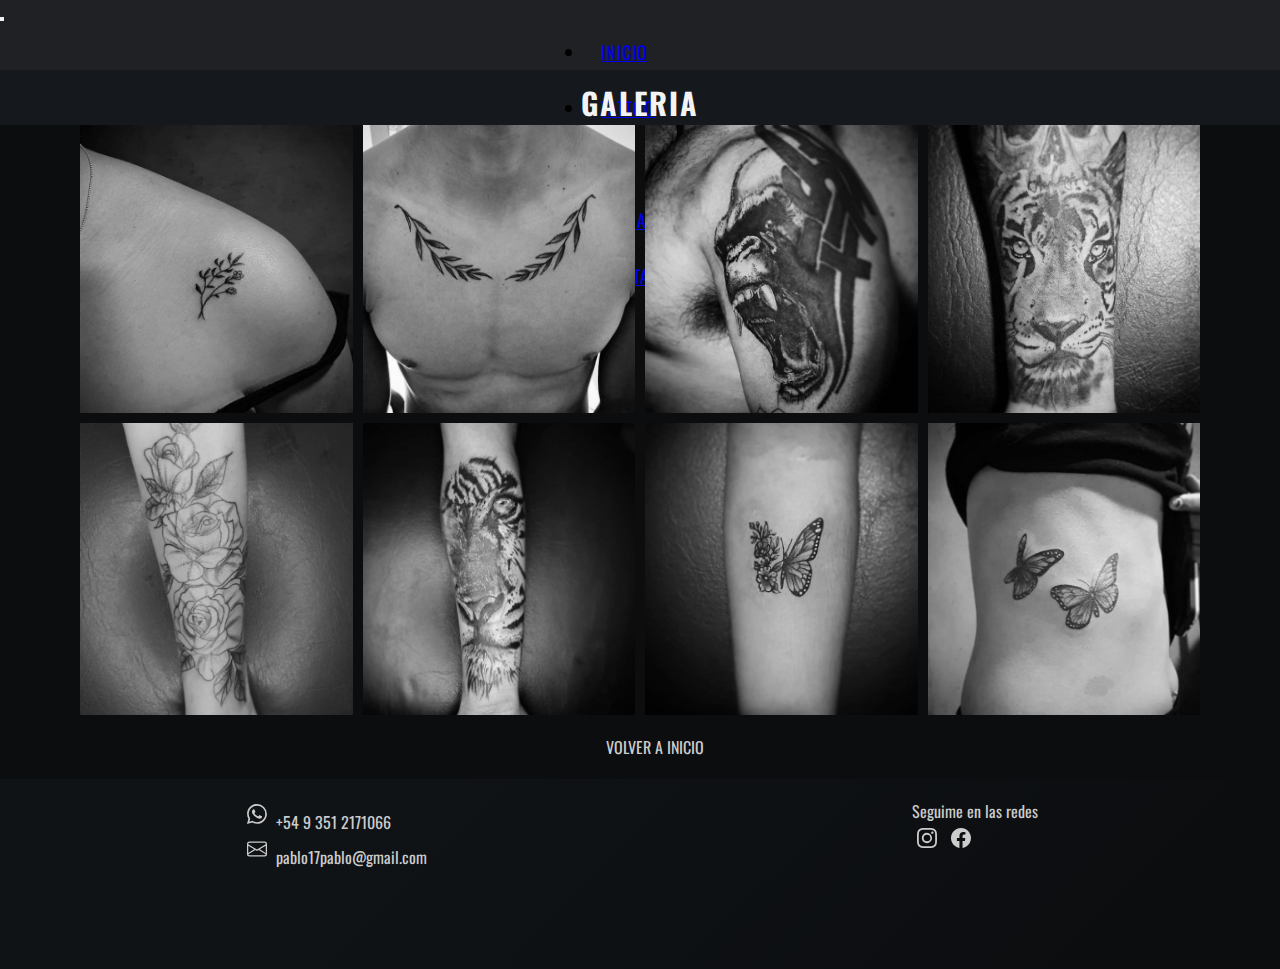
<file: page/tattoo.html>
<!DOCTYPE html>
<html lang="en">
<head>
    <meta charset="UTF-8">
    <meta http-equiv="X-UA-Compatible" content="IE=edge">
    <meta name="viewport" content="width=device-width, initial-scale=1.0">
    <meta name="description" content="Soy Pablo, me dedico a tatuar y en este sitio encontraras todo sobre mi trabajo">
    <meta name="keywords"  content="TATTOO, TATUAJE, ARTE, INK, TINTA, PIEL, PABLO, PINTOS, COLONIA, TIROLESA">
    <link rel="preconnect" href="https://fonts.googleapis.com">
    <link rel="preconnect" href="https://fonts.gstatic.com" crossorigin>
    <link href="https://fonts.googleapis.com/css2?family=Oswald:wght@200;400&display=swap" rel="stylesheet"> 
    <link href="https://cdn.jsdelivr.net/npm/bootstrap@5.1.3/dist/css/bootstrap.min.css" rel="stylesheet" integrity="sha384-1BmE4kWBq78iYhFldvKuhfTAU6auU8tT94WrHftjDbrCEXSU1oBoqyl2QvZ6jIW3" crossorigin="anonymous">
    <link rel="stylesheet" href="../css/style.css">
    <title>TATTOO</title>
</head>
<body>
    <header>
      <nav class="navbar navbar-expand-lg navbar-dark bg-dark">
        <div class="container-fluid">
          <a class="navbar-brand" href="#"></a>
          <button class="navbar-toggler" type="button" data-bs-toggle="collapse" data-bs-target="#navbarNav" aria-controls="navbarNav" aria-expanded="false" aria-label="Toggle navigation">
            <span class="navbar-toggler-icon"></span>
          </button>
          <div class="collapse navbar-collapse" id="navbarNav">
            <ul class="navbar-nav">
              <li class="nav-item">
                <a class="nav-link active" aria-current="page" href="../index.html">INICIO</a>
              </li>
              <li class="nav-item">
                <a class="nav-link" href="tattoo.html">TATTOO</a>
              </li>
              <li class="nav-item">
                <a class="nav-link" href="art.html">ART</a>
              </li>
              <li class="nav-item">
                <a class="nav-link" href="cuidados.html">CUIDADOS</a>
              </li>
              <li class="nav-item">
                <a class="nav-link" href="contacto.html">CONTACTO</a>
              </li>
            </ul>
          </div>
        </div>
      </nav>
    </header>
    <main class="mainTattoo">
      <h1>GALERIA</h1>     
        <section class="mainArt_img">            
            <img src="../media/tattoo/tattoo1.jpeg" alt="tatuaje">
            <img src="../media/tattoo/tattoo2.jpeg" alt="tatuaje">
            <img src="../media/tattoo/tattoo3.jpeg" alt="tatuaje">
            <img src="../media/tattoo/tattoo4.jpeg" alt="tatuaje">
            <img src="../media/tattoo/tattoo5.jpeg" alt="tatuaje">
            <img src="../media/tattoo/tattoo6.jpeg" alt="tatuaje">
            <img src="../media/tattoo/tattoo7.jpeg" alt="tatuaje">
            <img src="../media/tattoo/tattoo8.jpeg" alt="tatuaje">
        </section>
        <section class="volverInicio">
          <p><a href="../index.html">VOLVER A INICIO</a></p>
        </section>      
    </main>
    <footer>
      <section class="footerInfo">
          <div class="footerInfo_div1">
              <p><svg xmlns="http://www.w3.org/2000/svg" width="16" height="16" fill="currentColor" class="bi bi-whatsapp" viewBox="0 0 16 16">
                <path d="M13.601 2.326A7.854 7.854 0 0 0 7.994 0C3.627 0 .068 3.558.064 7.926c0 1.399.366 2.76 1.057 3.965L0 16l4.204-1.102a7.933 7.933 0 0 0 3.79.965h.004c4.368 0 7.926-3.558 7.93-7.93A7.898 7.898 0 0 0 13.6 2.326zM7.994 14.521a6.573 6.573 0 0 1-3.356-.92l-.24-.144-2.494.654.666-2.433-.156-.251a6.56 6.56 0 0 1-1.007-3.505c0-3.626 2.957-6.584 6.591-6.584a6.56 6.56 0 0 1 4.66 1.931 6.557 6.557 0 0 1 1.928 4.66c-.004 3.639-2.961 6.592-6.592 6.592zm3.615-4.934c-.197-.099-1.17-.578-1.353-.646-.182-.065-.315-.099-.445.099-.133.197-.513.646-.627.775-.114.133-.232.148-.43.05-.197-.1-.836-.308-1.592-.985-.59-.525-.985-1.175-1.103-1.372-.114-.198-.011-.304.088-.403.087-.088.197-.232.296-.346.1-.114.133-.198.198-.33.065-.134.034-.248-.015-.347-.05-.099-.445-1.076-.612-1.47-.16-.389-.323-.335-.445-.34-.114-.007-.247-.007-.38-.007a.729.729 0 0 0-.529.247c-.182.198-.691.677-.691 1.654 0 .977.71 1.916.81 2.049.098.133 1.394 2.132 3.383 2.992.47.205.84.326 1.129.418.475.152.904.129 1.246.08.38-.058 1.171-.48 1.338-.943.164-.464.164-.86.114-.943-.049-.084-.182-.133-.38-.232z"/>
              </svg>  +54 9 351 2171066</p>
              <p><svg xmlns="http://www.w3.org/2000/svg" width="16" height="16" fill="currentColor" class="bi bi-envelope" viewBox="0 0 16 16">
                <path d="M0 4a2 2 0 0 1 2-2h12a2 2 0 0 1 2 2v8a2 2 0 0 1-2 2H2a2 2 0 0 1-2-2V4zm2-1a1 1 0 0 0-1 1v.217l7 4.2 7-4.2V4a1 1 0 0 0-1-1H2zm13 2.383-4.758 2.855L15 11.114v-5.73zm-.034 6.878L9.271 8.82 8 9.583 6.728 8.82l-5.694 3.44A1 1 0 0 0 2 13h12a1 1 0 0 0 .966-.739zM1 11.114l4.758-2.876L1 5.383v5.73z"/>
              </svg>  pablo17pablo@gmail.com</p>
          </div>
          <div class="footerInfo_div2">
              <p>Seguime en las redes</p>
              <svg xmlns="http://www.w3.org/2000/svg" width="16" height="16" fill="currentColor" class="bi bi-instagram" viewBox="0 0 16 16">
                <path d="M8 0C5.829 0 5.556.01 4.703.048 3.85.088 3.269.222 2.76.42a3.917 3.917 0 0 0-1.417.923A3.927 3.927 0 0 0 .42 2.76C.222 3.268.087 3.85.048 4.7.01 5.555 0 5.827 0 8.001c0 2.172.01 2.444.048 3.297.04.852.174 1.433.372 1.942.205.526.478.972.923 1.417.444.445.89.719 1.416.923.51.198 1.09.333 1.942.372C5.555 15.99 5.827 16 8 16s2.444-.01 3.298-.048c.851-.04 1.434-.174 1.943-.372a3.916 3.916 0 0 0 1.416-.923c.445-.445.718-.891.923-1.417.197-.509.332-1.09.372-1.942C15.99 10.445 16 10.173 16 8s-.01-2.445-.048-3.299c-.04-.851-.175-1.433-.372-1.941a3.926 3.926 0 0 0-.923-1.417A3.911 3.911 0 0 0 13.24.42c-.51-.198-1.092-.333-1.943-.372C10.443.01 10.172 0 7.998 0h.003zm-.717 1.442h.718c2.136 0 2.389.007 3.232.046.78.035 1.204.166 1.486.275.373.145.64.319.92.599.28.28.453.546.598.92.11.281.24.705.275 1.485.039.843.047 1.096.047 3.231s-.008 2.389-.047 3.232c-.035.78-.166 1.203-.275 1.485a2.47 2.47 0 0 1-.599.919c-.28.28-.546.453-.92.598-.28.11-.704.24-1.485.276-.843.038-1.096.047-3.232.047s-2.39-.009-3.233-.047c-.78-.036-1.203-.166-1.485-.276a2.478 2.478 0 0 1-.92-.598 2.48 2.48 0 0 1-.6-.92c-.109-.281-.24-.705-.275-1.485-.038-.843-.046-1.096-.046-3.233 0-2.136.008-2.388.046-3.231.036-.78.166-1.204.276-1.486.145-.373.319-.64.599-.92.28-.28.546-.453.92-.598.282-.11.705-.24 1.485-.276.738-.034 1.024-.044 2.515-.045v.002zm4.988 1.328a.96.96 0 1 0 0 1.92.96.96 0 0 0 0-1.92zm-4.27 1.122a4.109 4.109 0 1 0 0 8.217 4.109 4.109 0 0 0 0-8.217zm0 1.441a2.667 2.667 0 1 1 0 5.334 2.667 2.667 0 0 1 0-5.334z"/>
              </svg>
              <svg xmlns="http://www.w3.org/2000/svg" width="16" height="16" fill="currentColor" class="bi bi-facebook" viewBox="0 0 16 16">
                <path d="M16 8.049c0-4.446-3.582-8.05-8-8.05C3.58 0-.002 3.603-.002 8.05c0 4.017 2.926 7.347 6.75 7.951v-5.625h-2.03V8.05H6.75V6.275c0-2.017 1.195-3.131 3.022-3.131.876 0 1.791.157 1.791.157v1.98h-1.009c-.993 0-1.303.621-1.303 1.258v1.51h2.218l-.354 2.326H9.25V16c3.824-.604 6.75-3.934 6.75-7.951z"/>
              </svg>
          </div>
      </section>
    </footer>

    <script src="https://cdn.jsdelivr.net/npm/@popperjs/core@2.10.2/dist/umd/popper.min.js" integrity="sha384-7+zCNj/IqJ95wo16oMtfsKbZ9ccEh31eOz1HGyDuCQ6wgnyJNSYdrPa03rtR1zdB" crossorigin="anonymous"></script>
    <script src="https://cdn.jsdelivr.net/npm/bootstrap@5.1.3/dist/js/bootstrap.min.js" integrity="sha384-QJHtvGhmr9XOIpI6YVutG+2QOK9T+ZnN4kzFN1RtK3zEFEIsxhlmWl5/YESvpZ13" crossorigin="anonymous"></script>
</body>
</html>
</file>
<file: css/style.css>
*{
    margin: 0;
    padding: 0;
    font-family: 'Oswald', sans-serif;
}
@keyframes aparecer{
    0% {
        opacity: 0;
    }
    100%{
        opacity: 1;
    }
}
/* MENU BOOTSTRAP */
nav{
    z-index: 100;
 
}
.container-fluid{
    background-color: rgba(32,33,36,1);
    height: 70px;
}
.collapse{
    font-family: 'Oswald', sans-serif;
    font-size: 18px;
    letter-spacing: 1px;
    display: flex;
    justify-content: center;
}
.nav-item{
    padding: 15px;
}
/* FIN MENU BOOTSTRAP */

/* Inicio MobileFirst main index */
.mainCover{
    width: 100%;
    height: 300px;    
    background-image: url(../media/inicio/inicio.jgp);
    background-size: 120%;
    background-repeat: no-repeat;
    filter: grayscale(80%); 
    background-color:#101316;
    display: flex;   
    justify-content: center;
    animation-name: aparecer;
    animation-duration: 2s;
    
}
.mainCover h1{    
    text-align: center;
    color: rgb(0, 0, 0);
    font-weight: 900;
    letter-spacing: 10px;
    padding-top: 120px;
}
.mainFrase{
    height: 90px;
    background-color: rgba(32,33,36,1);   
    padding-top: 30px;
    padding-left: 30px;
    padding-right: 30px;
}
.mainFrase__p{
    text-align: center;
    font-style: italic;   
    font-size: 16px;
    letter-spacing: 1px;
    color:#d2dae2;
}
.mainSobreMi{
    background-color: #0b0d0f;
    height: 550px;
    width: 100%;
    display: flex;
    flex-flow: row wrap;
    justify-content: space-between;
}
.mainSobreMi h2{      
    letter-spacing: 2px;
    padding-left: 30px;  
    padding-top: 25px;  
    font-size: 30px;    
    color: rgb(204, 204, 204); 
}
.mainSobreMi_parrafo{    
    letter-spacing: 0.5px;       
}
.mainSobreMi_parrafo p{
    padding-top: 5px;
    padding-right: 30px;
    padding-left: 30px;
    color: rgb(204, 204, 204); 
}
.mainSobreMi_parrafo a{   
    text-decoration: none;
    padding-left: 30px;
    color: rgb(204, 204, 204); 
}
.mainSobreMi_img img{
   display: none;
}
/* FIN MobileFirst main index */

/* Inicio FOOTER  MobileFirst  */
.footerInfo{
    width: 100%;
    height: 250px;    
    color: rgb(204, 204, 204);
    background-color: #101316;
    background-image: linear-gradient(315deg, #0b0d0f 5%, #101316 75%);
    display:  flex;
    flex-flow: column nowrap;
    justify-items: center;   
}
.footerInfo__div1 {
  text-align: center;
  padding-top: 10px;
}
.footerInfo__div2{  
    text-align: center;  
    padding-top: 10px;
}
/* Inicio MAIN TATTOO Y ART MobileFirst  */

.mainTattoo{    
    width: 100%;
    background-color: #0b0d0f;
   
}
.mainTattoo h1{
    background-color:#15191d;
    letter-spacing: 2px;
    font-size: 30px;
    text-align: center;
    padding-top: 10px;
    color: rgb(243, 243, 243);
    animation-name: aparecer; 
    animation-duration: 2s; 
}
.mainArt{
    width: 100%;
    background-color: #0b0d0f;
}
.mainArt h1{
    background-color:#15191d;
    letter-spacing: 2px;
    font-size: 30px;
    text-align: center;
    padding-top: 10px;
    color: rgb(243, 243, 243);
    animation-name: aparecer; 
    animation-duration: 2s; 
}
.mainArt_img{ 
    display: grid;
    grid-template-columns: repeat(2, 1fr) ;
    grid-auto-rows: repeat (4, 1fr);
    grid-column-gap: 10px; 
    grid-row-gap: 10px;
    justify-content: space-evenly;
    padding-left: 80px;
    padding-right: 80px;
}
.mainArt_img img{
    width: 100%;
    height: 100%;
    object-fit: cover;
    filter: grayscale(100%);
    animation-name: aparecer; 
    animation-duration: 2s;
}
.volverInicio a{ 
    text-decoration: none;
    padding-left: 30px;
    color: rgb(204, 204, 204); 
    } 
       
.volverInicio p{
    color: rgb(243, 243, 243);
    background-color: #0b0d0f;
    text-align: center;
    margin: auto;
    padding-top: 20px;
    padding-bottom: 20px;
    font-size: 16px;
    }
    
/* Inicio MAIN CUIDADOS MobileFirst  */
.mainCuidados{
    background-color: #0b0d0f;
    width:100%;  
    height: 900px;  
}
.sectionCuidados{   
    display:flex;
    flex-flow: column wrap;
    align-content: center;   
    padding-top: 50px;  
} 
.mainCuidados h1{
    background-color:#15191d;
    letter-spacing: 2px;
    font-size: 30px;
    text-align: center;
    padding-top: 30px;
    color: rgb(243, 243, 243);
    animation-name: aparecer; 
    animation-duration: 2s;  
}
.mainCuidados h2{
    font-size: 25px;
    padding-left: 10px;
    padding-top: 10px;
    color: rgb(243, 243, 243);
}
.cuidadosLista li{      
    padding-top: 10px;
    padding-left: 10px;
    color: rgb(243, 243, 243);
}
.cuidadosExtra p{   
    font-weight: bold;
    padding-top: 5px; 
    padding-left: 15px;
    padding-right: 15px;
    text-align: justify;
    color: rgb(243, 243, 243);
}
/* Inicio MAIN CONTACTO MobileFirst  */
.mainContacto{
    width: 100%;
    height: auto;
    background-color: #0b0d0f;
    display: flex;
    flex-flow: column nowrap;
    justify-content: center;
    color: rgb(243, 243, 243);
    animation-name: aparecer; 
    animation-duration: 1s;
}
.mainContacto__info{    
    text-align: justify;
    padding-left: 20px;
    padding-right: 20px;
}
.mainContacto__info h1{    
    padding-top: 40px;
    font-size: 20px;
}
.bi {
    width: 20px;
    height: 20px;
    margin: 10px;
}



/* inicio Media queries */

@media (min-width: 800px) and (max-width: 1023px){
    .mainSobreMi{
        height: 450px;
        display: flex;
        flex-flow: row wrap;
        justify-content: center;
    }
    .footerInfo{
        height: 170px;
        display:  flex;
        flex-flow: row wrap;
        justify-content: space-between;
    }
    .footerInfo_div1{
        text-align: start;
        padding-top: 40px;
        padding-left: 150px;
    }
    .footerInfo_div2{
        padding-top: 40px;
        text-align: end;
        padding-right: 150px;
    }
    .mainCuidados{  
        height: 720px;  
    }     
}

@media (min-width: 1024px){

    /* Inicio main index */
    .mainCover{        
        height: 730px;     
    }
    .mainCover h1{
        letter-spacing: 50px;        
        padding-top: 320px;
        padding-left: 100px;
    }
    .mainFrase__p{
        font-size: 20px;
    }
    .mainSobreMi{   
        height: 550px;
        display: flex;
        flex-flow: row wrap;
        justify-content: space-evenly;
        padding-top: 50px;        
    }
    .mainSobreMi h2 {   
        font-size: 40px;
        padding-bottom: 10px;     
    }    
    .mainSobreMi h2:hover{
        color: rgb(255, 255, 255);
    }
    .mainSobreMi_parrafo a:hover{
        color: rgb(255, 252, 252);
        font-size: 19px;
    }
    .mainSobreMi_img img{
        display: flex;
        width: 300px;
        height: 450px;  
    }
       /* Inicio FOOTER */
    .footerInfo{
        height: 170px;
        display:  flex;
        flex-flow: row wrap;
        justify-content: space-around;
        padding-top: 20px;
    }
    .footerInfo__div1{
        text-align: start;
        padding-top: 40px;
    }
    .footerInfo__div2{
        padding-top: 40px;
        text-align: end;
    }
    .footerInfo__div2 p{
        font-size: 20px;
    }
    /* inicio main art y tattoo*/
    .mainArt_img{
        display: grid;
        grid-template-columns: repeat(4, 1fr) ;
        grid-auto-rows: repeat (2, 1fr);   
    }
    .mainArt_img img:hover{
        filter: grayscale(30%);
        border: solid 1px black;
    }
    /*inicio main cuidados*/
    .mainCuidados{  
        height: 750px;
    }
    .cuidadosLista li{
        font-size: 16px;
        letter-spacing: 1px;
    }
    .cuidadosExtra{
        padding-top: 5px;
        font-style: oblique;
        letter-spacing: 1px;
    }

   /*inicio main contacto*/
   .mainContacto{       
       display: flex;
       flex-flow: row nowrap;
       justify-content: space-evenly;
   }
   .mainContacto__info{
       padding-top: 20px;
       text-align: start;
   }
   .mainContacto__info h1{    
    padding-top: 40px;
    font-size: 24px;
}
   .mainContacto__info p{
        font-size: 18px;
        letter-spacing: 0.5px;
   }
   .mainContacto__info--frase{
       font-style: oblique;
       padding-top: 20px;       
   }
   .mainContacto__info--gracias{
        font-style: oblique;   
        
   }
   .bi {
    width: 20px;
    height: 20px;
    margin: 5px;
}

}
</file>
